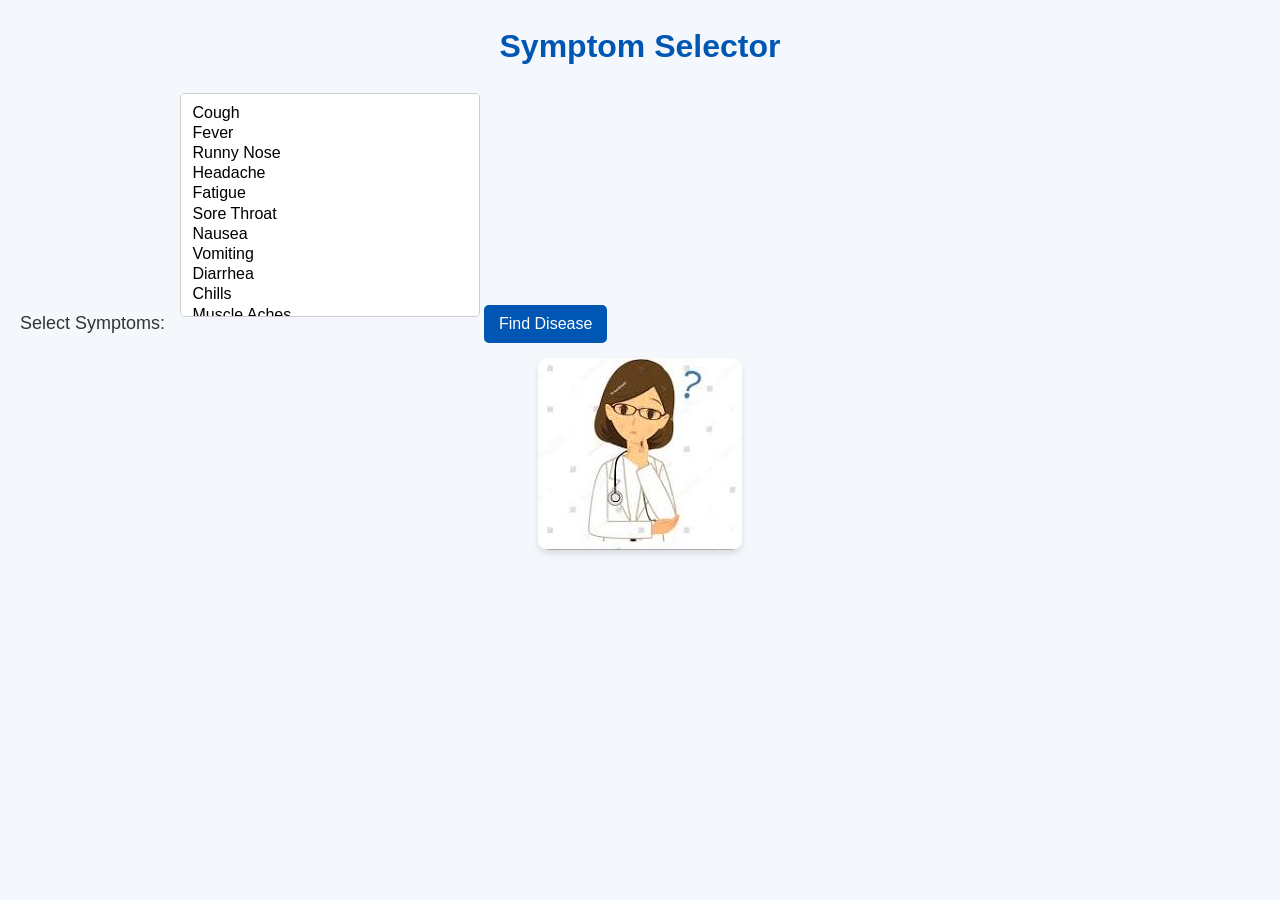
<file: doctor.html>
<!DOCTYPE html>
<html lang="en">
<head>
    <meta charset="UTF-8">
    <meta name="viewport" content="width=device-width, initial-scale=1.0">
    <title>Symptom Selector</title>
    <style>
        body {
            font-family: 'Verdana', sans-serif;
            margin: 20px;
            background-color: #f4f8fc;
            color: #333;
            line-height: 1.6;
        }
        h1 {
            text-align: center;
            color: #0056b3;
            margin-bottom: 20px;
        }
        label {
            font-size: 18px;
            margin-right: 10px;
        }
        select {
            font-size: 16px;
            padding: 10px;
            width: 100%;
            max-width: 300px;
            border-radius: 5px;
            border: 1px solid #ccc;
            margin-bottom: 15px;
        }
        button {
            font-size: 16px;
            padding: 10px 15px;
            background-color: #0056b3;
            color: #fff;
            border: none;
            border-radius: 5px;
            cursor: pointer;
            transition: background-color 0.3s ease;
        }
        button:hover {
            background-color: #003d80;
        }
        #result {
            margin-top: 20px;
            font-size: 18px;
        }
        .highlight {
            color: red;
            font-weight: bold;
        }
        .doctor-image {
            max-width: 300px;
            margin: 0 auto;
            display: block;
            margin-top: 15px;
            border-radius: 10px;
            box-shadow: 0px 4px 6px rgba(0, 0, 0, 0.1);
            animation: moveDoctor 3s infinite alternate;
        }
        @keyframes moveDoctor {
            0% {
                transform: translateY(0);
            }
            100% {
                transform: translateY(20px);
            }
        }
    </style>
</head>
<body>
    <h1>Symptom Selector</h1>
    <label for="symptomSelect">Select Symptoms:</label>
    <select id="symptomSelect" multiple size="10">
        <!-- Options will be populated dynamically -->
    </select>
    <button onclick="findDisease()">Find Disease</button>
    <a href="spider.html"><img id="doctorImage" class="doctor-image" src="doctor.jpg" alt="Doctor" />
    <div id="result"></a></div>

    <script>
        // JavaScript database of symptoms with assigned numbers
        const symptoms = [
            "Cough", "Fever", "Runny Nose", "Headache", "Fatigue", 
            "Sore Throat", "Nausea", "Vomiting", "Diarrhea", "Chills", 
            "Muscle Aches", "Dizziness", "Shortness of Breath", "Chest Pain", "Sweating", 
            "Itchy Skin", "Rash", "Swelling", "Loss of Appetite", "Blurred Vision", 
            "Dry Eyes", "Hair Loss", "Frequent Urination", "Abdominal Pain", "Back Pain", 
            "Joint Pain", "Numbness", "Tingling", "Weight Loss", "Weight Gain", 
            "Fainting", "Palpitations", "Difficulty Swallowing", "Bloating", "Constipation"
        ];

        // Diseases and their symptom number arrays
        const diseases = [
            { name: "Common Cold", symptoms: [1, 3, 6] },
            { name: "Flu", symptoms: [1, 2, 5, 10] },
            { name: "Food Poisoning", symptoms: [7, 8, 9] },
            { name: "Allergic Reaction", symptoms: [3, 16, 17] },
            { name: "Migraine", symptoms: [4, 5, 27] },
            { name: "Asthma", symptoms: [13, 32] },
            { name: "Diabetes", symptoms: [23, 29] },
            { name: "COVID-19", symptoms: [2, 6, 14] },
            { name: "Pneumonia", symptoms: [1, 2, 13] },
            { name: "Bronchitis", symptoms: [1, 13, 14] },
            { name: "Tuberculosis", symptoms: [1, 2, 13, 18] },
            { name: "Gastroenteritis", symptoms: [7, 8, 9] },
            { name: "Strep Throat", symptoms: [6, 2, 5] },
            { name: "Sinusitis", symptoms: [3, 4, 14] },
            { name: "Hepatitis", symptoms: [2, 18, 29] },
            { name: "Anemia", symptoms: [5, 30, 29] },
            { name: "Arthritis", symptoms: [25, 26, 19] },
            { name: "Depression", symptoms: [5, 19, 30] },
            { name: "Irritable Bowel Syndrome (IBS)", symptoms: [9, 33, 35] },
            { name: "Dehydration", symptoms: [2, 12, 30] }
        ];

        // Populate the select list
        const symptomSelect = document.getElementById("symptomSelect");
        symptoms.forEach((symptom, index) => {
            const option = document.createElement("option");
            option.value = index + 1; // Assign numbers starting from 1
            option.textContent = symptom;
            symptomSelect.appendChild(option);
        });

        // Function to find disease based on selected symptoms
        function findDisease() {
            const selectedOptions = Array.from(symptomSelect.selectedOptions);
            const selectedSymptoms = selectedOptions.map(option => parseInt(option.value));

            let resultText = "Matching Diseases: ";
            let matchingDiseases = [];
            let maxMatch = 0;

            diseases.forEach(disease => {
                const matchCount = selectedSymptoms.filter(symptom => disease.symptoms.includes(symptom)).length;
                if (matchCount > 0) {
                    matchingDiseases.push({ name: disease.name, count: matchCount });
                    if (matchCount > maxMatch) {
                        maxMatch = matchCount;
                    }
                }
            });

            if (matchingDiseases.length > 0) {
                resultText += matchingDiseases
                    .map(d => d.count === maxMatch ? `<span class='highlight'>${d.name} (matched ${d.count} symptom(s))</span>` : `${d.name} (matched ${d.count} symptom(s))`)
                    .join(", ");
            } else {
                resultText = "No matching disease found.";
            }

            document.getElementById("result").innerHTML = resultText;
        }
    </script>
</body>
</html>
</file>
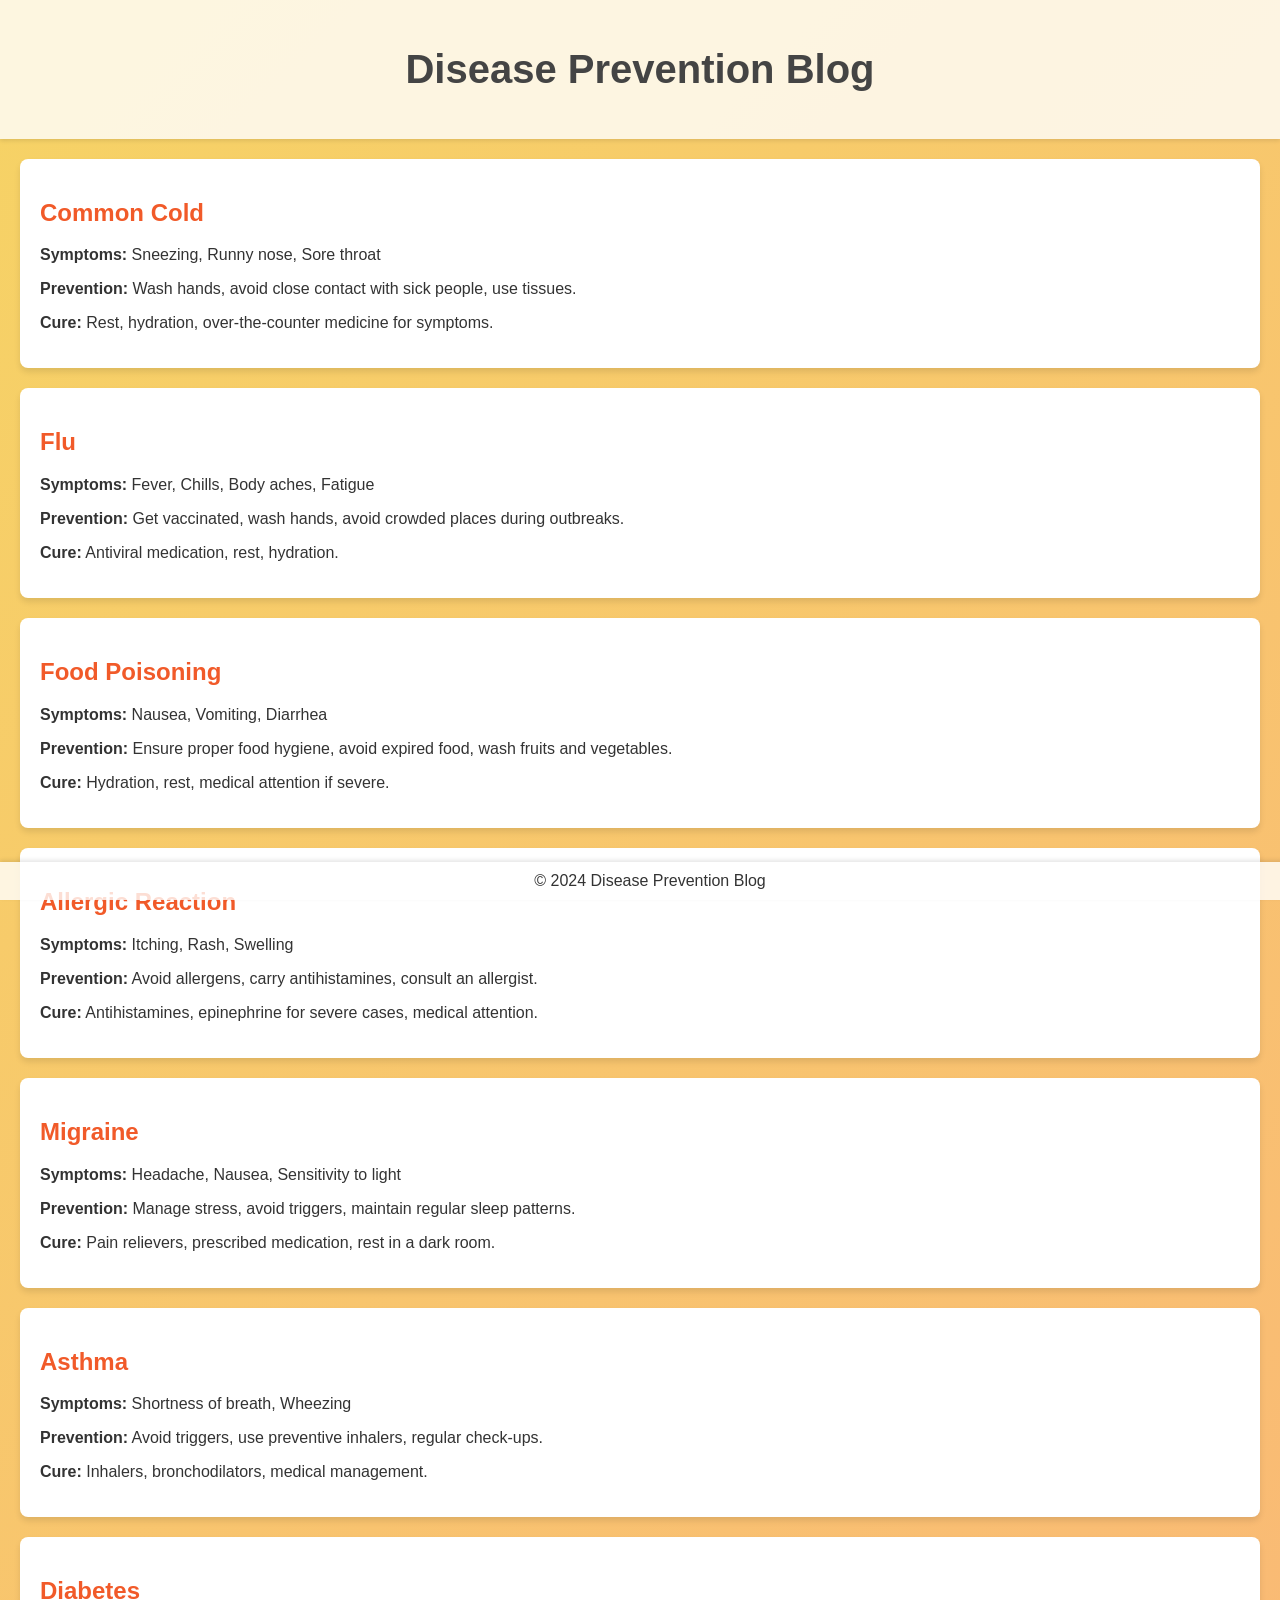
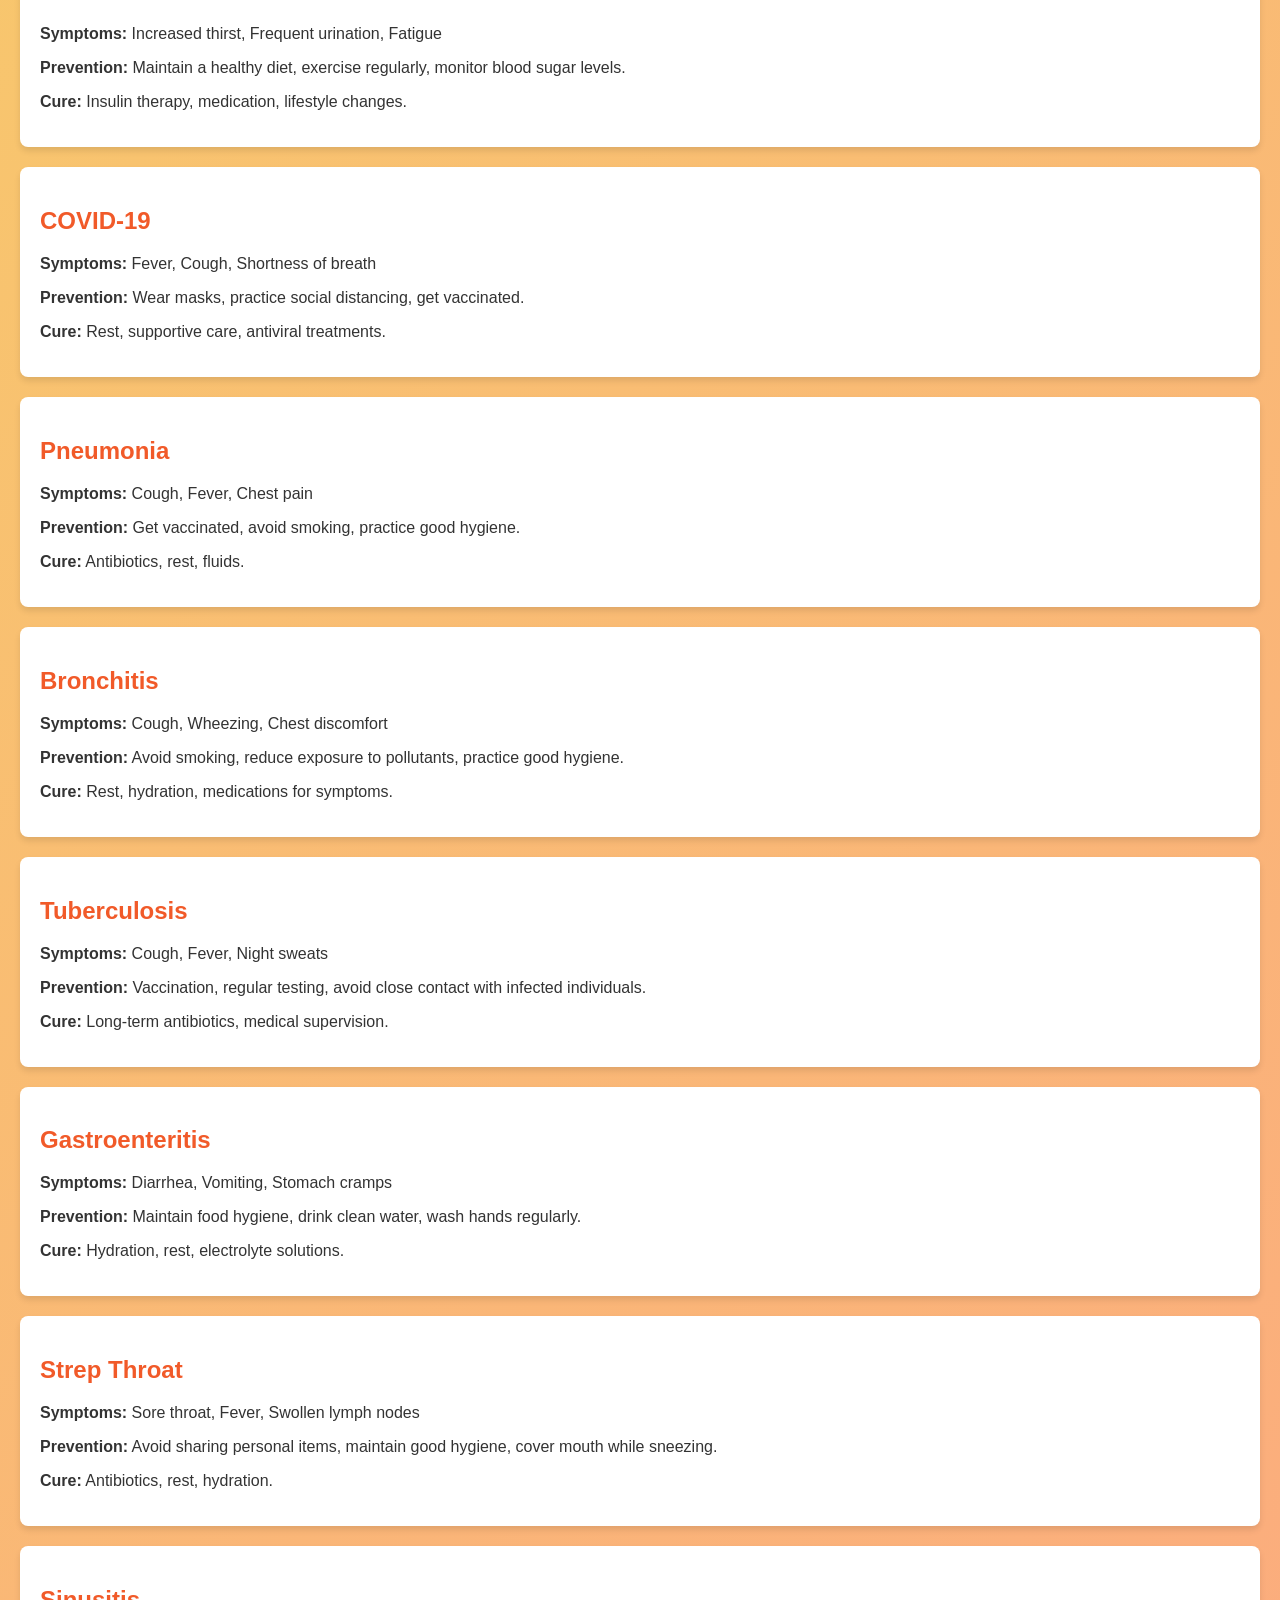
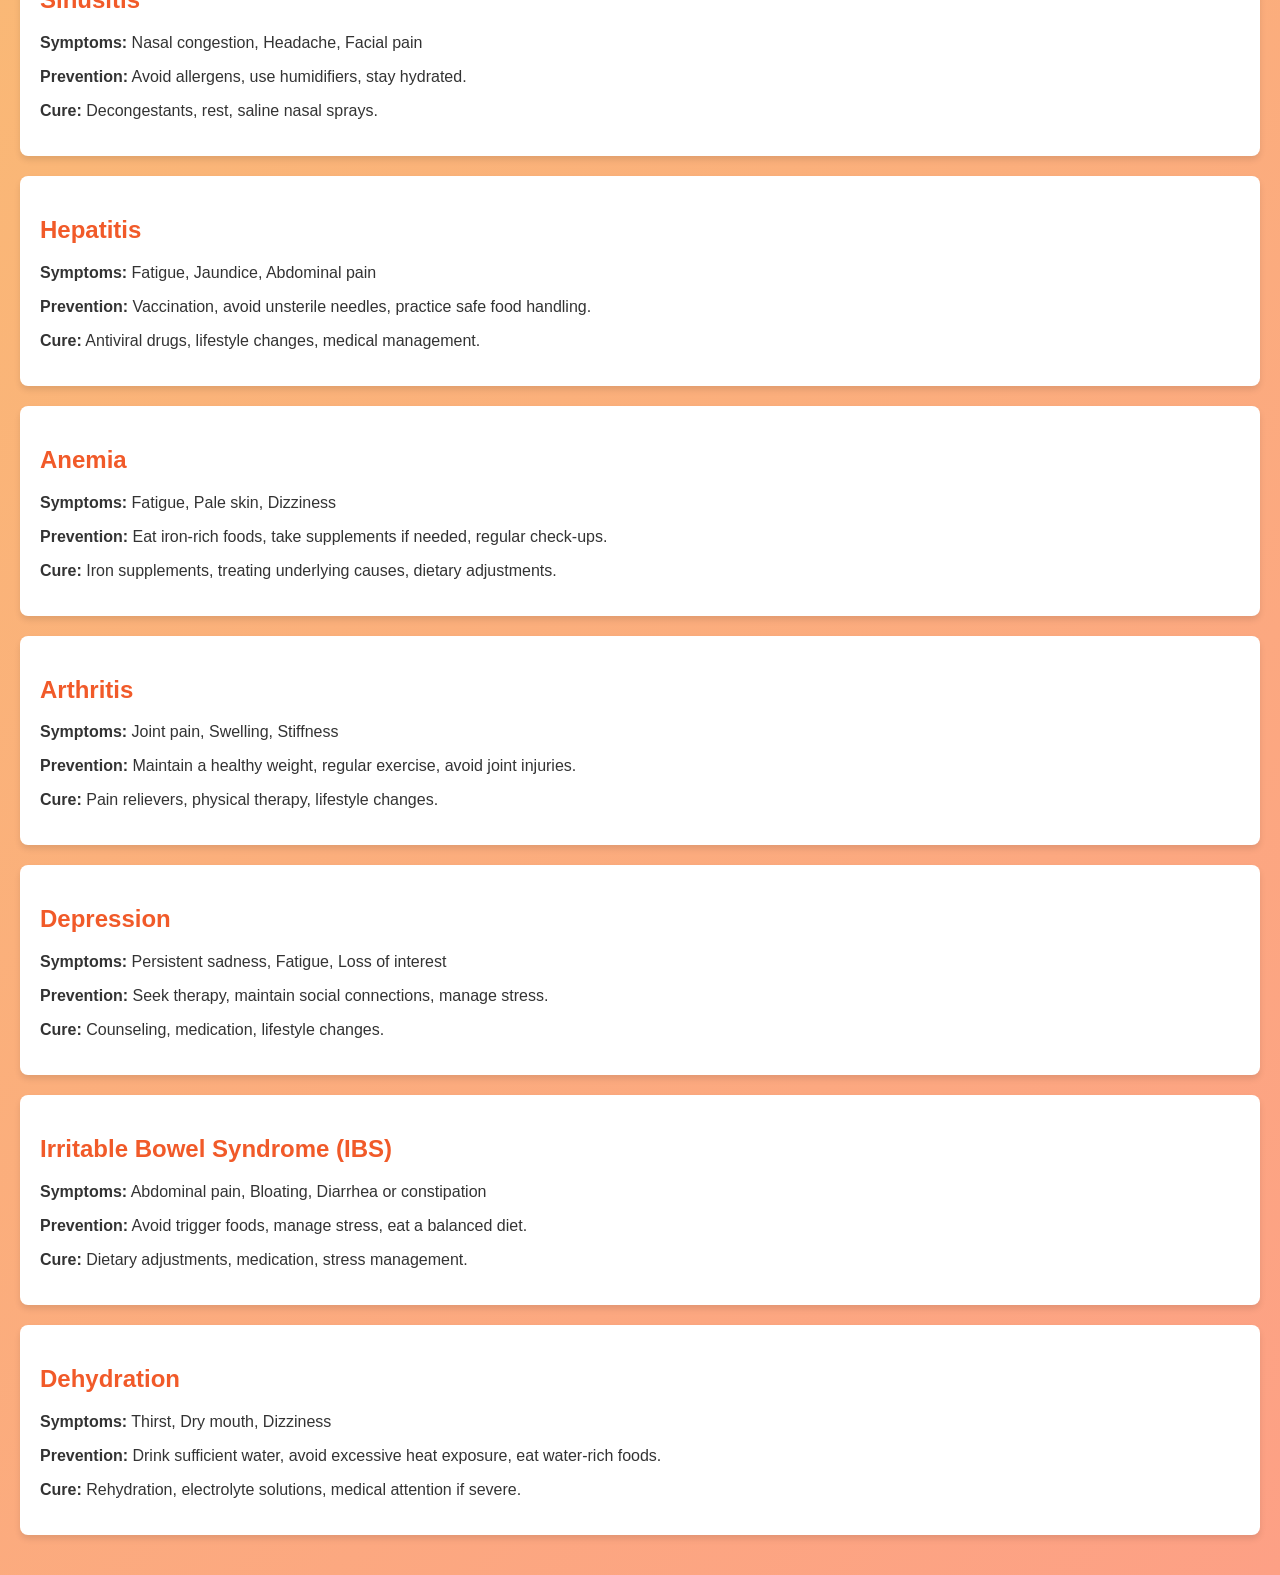
<file: Healthcare.html>
<!DOCTYPE html>
<html lang="en">
<head>
    <meta charset="UTF-8">
    <meta name="viewport" content="width=device-width, initial-scale=1.0">
    <title>Disease Prevention Blog</title>
    <style>
        body {
            font-family: Arial, sans-serif;
            margin: 0;
            padding: 0;
            overflow-x: hidden;
            background: linear-gradient(135deg, #f6d365 0%, #fda085 100%);
            animation: backgroundAnimation 10s infinite alternate;
            color: #333;
        }

        @keyframes backgroundAnimation {
            0% {
                background: linear-gradient(135deg, #f6d365 0%, #fda085 100%);
            }
            50% {
                background: linear-gradient(135deg, #84fab0 0%, #8fd3f4 100%);
            }
            100% {
                background: linear-gradient(135deg, #fccb90 0%, #d57eeb 100%);
            }
        }

        header {
            text-align: center;
            padding: 20px;
            background: rgba(255, 255, 255, 0.8);
            box-shadow: 0 2px 4px rgba(0, 0, 0, 0.1);
        }

        header h1 {
            font-size: 2.5em;
            color: #444;
        }

        .container {
            padding: 20px;
        }

        .disease-card {
            background: white;
            border-radius: 8px;
            margin-bottom: 20px;
            padding: 20px;
            box-shadow: 0 4px 6px rgba(0, 0, 0, 0.1);
        }

        .disease-card h2 {
            color: #f15a29;
        }

        .disease-card ul {
            margin: 0;
            padding: 0 0 0 20px;
        }

        .disease-card li {
            margin: 5px 0;
        }

        footer {
            text-align: center;
            padding: 10px;
            background: rgba(255, 255, 255, 0.8);
            box-shadow: 0 -2px 4px rgba(0, 0, 0, 0.1);
            position: fixed;
            width: 100%;
            bottom: 0;
        }

        footer p {
            margin: 0;
        }
    </style>
</head>
<body>
    <header>
        <h1>Disease Prevention Blog</h1>
    </header>
    <div class="container">
        <div class="disease-card">
            <h2>Common Cold</h2>
            <p><strong>Symptoms:</strong> Sneezing, Runny nose, Sore throat</p>
            <p><strong>Prevention:</strong> Wash hands, avoid close contact with sick people, use tissues.</p>
            <p><strong>Cure:</strong> Rest, hydration, over-the-counter medicine for symptoms.</p>
        </div>

        <div class="disease-card">
            <h2>Flu</h2>
            <p><strong>Symptoms:</strong> Fever, Chills, Body aches, Fatigue</p>
            <p><strong>Prevention:</strong> Get vaccinated, wash hands, avoid crowded places during outbreaks.</p>
            <p><strong>Cure:</strong> Antiviral medication, rest, hydration.</p>
        </div>

        <div class="disease-card">
            <h2>Food Poisoning</h2>
            <p><strong>Symptoms:</strong> Nausea, Vomiting, Diarrhea</p>
            <p><strong>Prevention:</strong> Ensure proper food hygiene, avoid expired food, wash fruits and vegetables.</p>
            <p><strong>Cure:</strong> Hydration, rest, medical attention if severe.</p>
        </div>

        <div class="disease-card">
            <h2>Allergic Reaction</h2>
            <p><strong>Symptoms:</strong> Itching, Rash, Swelling</p>
            <p><strong>Prevention:</strong> Avoid allergens, carry antihistamines, consult an allergist.</p>
            <p><strong>Cure:</strong> Antihistamines, epinephrine for severe cases, medical attention.</p>
        </div>

        <div class="disease-card">
            <h2>Migraine</h2>
            <p><strong>Symptoms:</strong> Headache, Nausea, Sensitivity to light</p>
            <p><strong>Prevention:</strong> Manage stress, avoid triggers, maintain regular sleep patterns.</p>
            <p><strong>Cure:</strong> Pain relievers, prescribed medication, rest in a dark room.</p>
        </div>

        <div class="disease-card">
            <h2>Asthma</h2>
            <p><strong>Symptoms:</strong> Shortness of breath, Wheezing</p>
            <p><strong>Prevention:</strong> Avoid triggers, use preventive inhalers, regular check-ups.</p>
            <p><strong>Cure:</strong> Inhalers, bronchodilators, medical management.</p>
        </div>

        <div class="disease-card">
            <h2>Diabetes</h2>
            <p><strong>Symptoms:</strong> Increased thirst, Frequent urination, Fatigue</p>
            <p><strong>Prevention:</strong> Maintain a healthy diet, exercise regularly, monitor blood sugar levels.</p>
            <p><strong>Cure:</strong> Insulin therapy, medication, lifestyle changes.</p>
        </div>

        <div class="disease-card">
            <h2>COVID-19</h2>
            <p><strong>Symptoms:</strong> Fever, Cough, Shortness of breath</p>
            <p><strong>Prevention:</strong> Wear masks, practice social distancing, get vaccinated.</p>
            <p><strong>Cure:</strong> Rest, supportive care, antiviral treatments.</p>
        </div>

        <div class="disease-card">
            <h2>Pneumonia</h2>
            <p><strong>Symptoms:</strong> Cough, Fever, Chest pain</p>
            <p><strong>Prevention:</strong> Get vaccinated, avoid smoking, practice good hygiene.</p>
            <p><strong>Cure:</strong> Antibiotics, rest, fluids.</p>
        </div>

        <div class="disease-card">
            <h2>Bronchitis</h2>
            <p><strong>Symptoms:</strong> Cough, Wheezing, Chest discomfort</p>
            <p><strong>Prevention:</strong> Avoid smoking, reduce exposure to pollutants, practice good hygiene.</p>
            <p><strong>Cure:</strong> Rest, hydration, medications for symptoms.</p>
        </div>

        <div class="disease-card">
            <h2>Tuberculosis</h2>
            <p><strong>Symptoms:</strong> Cough, Fever, Night sweats</p>
            <p><strong>Prevention:</strong> Vaccination, regular testing, avoid close contact with infected individuals.</p>
            <p><strong>Cure:</strong> Long-term antibiotics, medical supervision.</p>
        </div>

        <div class="disease-card">
            <h2>Gastroenteritis</h2>
            <p><strong>Symptoms:</strong> Diarrhea, Vomiting, Stomach cramps</p>
            <p><strong>Prevention:</strong> Maintain food hygiene, drink clean water, wash hands regularly.</p>
            <p><strong>Cure:</strong> Hydration, rest, electrolyte solutions.</p>
        </div>

        <div class="disease-card">
            <h2>Strep Throat</h2>
            <p><strong>Symptoms:</strong> Sore throat, Fever, Swollen lymph nodes</p>
            <p><strong>Prevention:</strong> Avoid sharing personal items, maintain good hygiene, cover mouth while sneezing.</p>
            <p><strong>Cure:</strong> Antibiotics, rest, hydration.</p>
        </div>

        <div class="disease-card">
            <h2>Sinusitis</h2>
            <p><strong>Symptoms:</strong> Nasal congestion, Headache, Facial pain</p>
            <p><strong>Prevention:</strong> Avoid allergens, use humidifiers, stay hydrated.</p>
            <p><strong>Cure:</strong> Decongestants, rest, saline nasal sprays.</p>
        </div>

        <div class="disease-card">
            <h2>Hepatitis</h2>
            <p><strong>Symptoms:</strong> Fatigue, Jaundice, Abdominal pain</p>
            <p><strong>Prevention:</strong> Vaccination, avoid unsterile needles, practice safe food handling.</p>
            <p><strong>Cure:</strong> Antiviral drugs, lifestyle changes, medical management.</p>
        </div>

        <div class="disease-card">
            <h2>Anemia</h2>
            <p><strong>Symptoms:</strong> Fatigue, Pale skin, Dizziness</p>
            <p><strong>Prevention:</strong> Eat iron-rich foods, take supplements if needed, regular check-ups.</p>
            <p><strong>Cure:</strong> Iron supplements, treating underlying causes, dietary adjustments.</p>
        </div>

        <div class="disease-card">
            <h2>Arthritis</h2>
            <p><strong>Symptoms:</strong> Joint pain, Swelling, Stiffness</p>
            <p><strong>Prevention:</strong> Maintain a healthy weight, regular exercise, avoid joint injuries.</p>
            <p><strong>Cure:</strong> Pain relievers, physical therapy, lifestyle changes.</p>
        </div>

        <div class="disease-card">
            <h2>Depression</h2>
            <p><strong>Symptoms:</strong> Persistent sadness, Fatigue, Loss of interest</p>
            <p><strong>Prevention:</strong> Seek therapy, maintain social connections, manage stress.</p>
            <p><strong>Cure:</strong> Counseling, medication, lifestyle changes.</p>
        </div>

        <div class="disease-card">
            <h2>Irritable Bowel Syndrome (IBS)</h2>
            <p><strong>Symptoms:</strong> Abdominal pain, Bloating, Diarrhea or constipation</p>
            <p><strong>Prevention:</strong> Avoid trigger foods, manage stress, eat a balanced diet.</p>
            <p><strong>Cure:</strong> Dietary adjustments, medication, stress management.</p>
        </div>

        <div class="disease-card">
            <h2>Dehydration</h2>
            <p><strong>Symptoms:</strong> Thirst, Dry mouth, Dizziness</p>
            <p><strong>Prevention:</strong> Drink sufficient water, avoid excessive heat exposure, eat water-rich foods.</p>
            <p><strong>Cure:</strong> Rehydration, electrolyte solutions, medical attention if severe.</p>
        </div>
    </div>
    <footer>
        <p>&copy; 2024 Disease Prevention Blog</p>
    </footer>
</body>
</html>
</file>
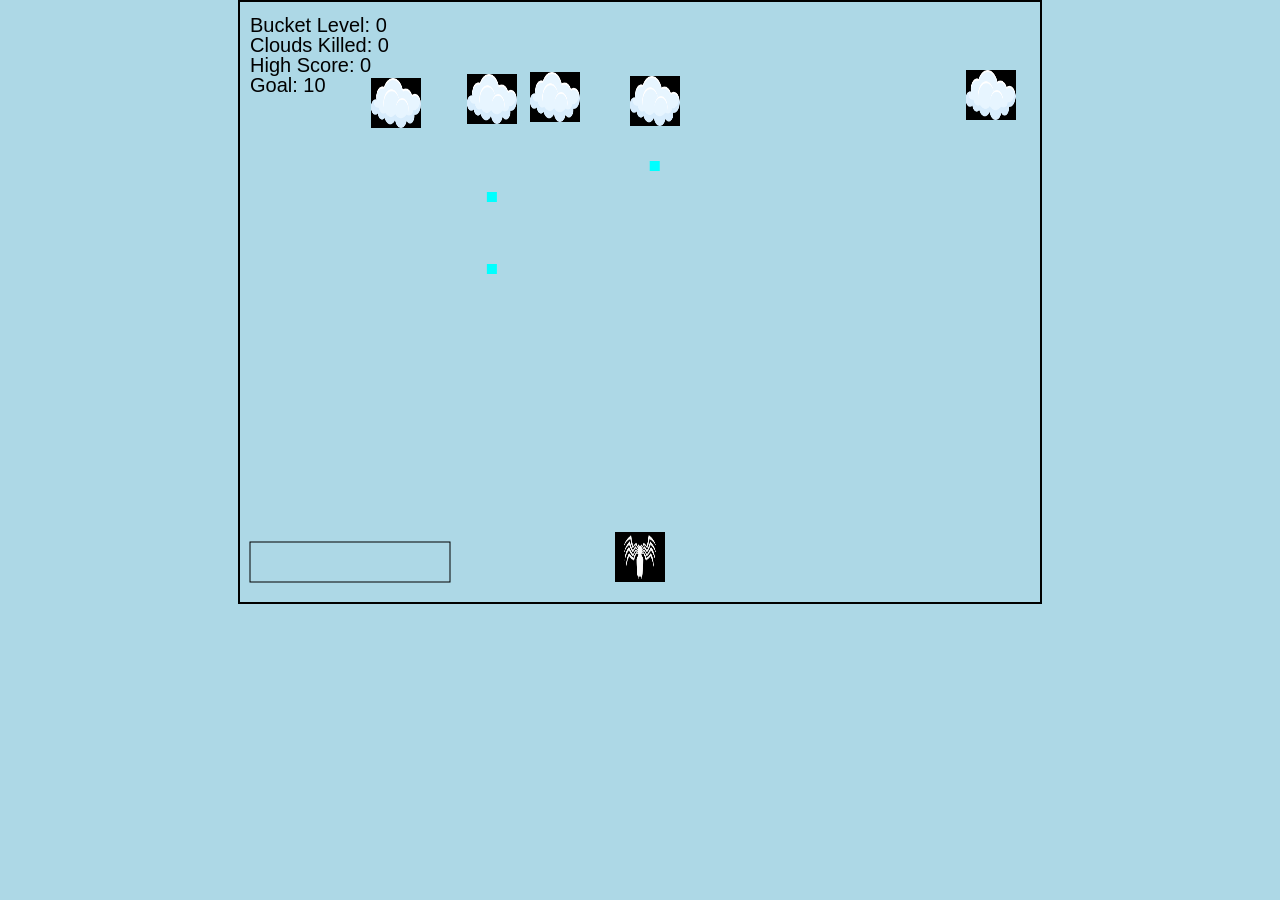
<file: spider.html>
<!DOCTYPE html>
<html lang="en">
<head>
    <meta charset="UTF-8">
    <meta name="viewport" content="width=device-width, initial-scale=1.0">
    <title>Man vs Clouds</title>
    <style>
        body {
            margin: 0;
            overflow: hidden;
            font-family: Arial, sans-serif;
            background: lightblue;
        }
        canvas {
            display: block;
            margin: 0 auto;
            border: 2px solid #000;
        }
        #restartButton {
            display: none;
            position: absolute;
            top: 50%;
            left: 50%;
            transform: translate(-50%, -50%);
            padding: 10px 20px;
            font-size: 20px;
            background-color: red;
            color: white;
            border: none;
            cursor: pointer;
        }
    </style>
</head>
<body>
    <canvas id="gameCanvas" width="800" height="600"></canvas>
    <button id="restartButton">Restart</button>

    <script>
        const canvas = document.getElementById('gameCanvas');
        const ctx = canvas.getContext('2d');
        const restartButton = document.getElementById('restartButton');

        // Load images
        const playerImg = new Image();
        const cloudImg = new Image();
        const bulletImg = new Image();

        playerImg.src = 'player.png';  // Replace with actual player image path
        cloudImg.src = 'cloud.png';    // Replace with actual cloud image path
        bulletImg.src = 'bullet.png';  // Replace with actual bullet image path

        // Game objects and variables
        const player = {
            x: canvas.width / 2 - 25,
            y: canvas.height - 70,
            width: 50,
            height: 50,
            speed: 7,
            bullets: []
        };

        const clouds = [];
        const cloudBullets = [];
        let bucketFill = 0;
        let cloudKillCount = 0;
        let highScore = 0;
        let bucketGoal = 10;
        let gameOver = false;
        let gameWon = false;

        const bucket = {
            x: 10,
            y: canvas.height - 60,
            width: 200,
            height: 40,
            fill: 0
        };

        const controls = {
            left: false,
            right: false,
            shoot: false
        };

        // Event listeners for controls
        window.addEventListener('keydown', (e) => {
            if (e.key === 'ArrowLeft') controls.left = true;
            if (e.key === 'ArrowRight') controls.right = true;
            if (e.key === ' ') controls.shoot = true;
        });

        window.addEventListener('keyup', (e) => {
            if (e.key === 'ArrowLeft') controls.left = false;
            if (e.key === 'ArrowRight') controls.right = false;
            if (e.key === ' ') controls.shoot = false;
        });

        restartButton.addEventListener('click', () => {
            resetGame();
            restartButton.style.display = 'none';
            gameLoop();
        });

        // Function to spawn clouds
        function spawnClouds() {
            if (clouds.length < 5 + Math.floor(bucketFill / 10)) {
                clouds.push({
                    x: Math.random() * (canvas.width - 50),
                    y: -50,
                    width: 50,
                    height: 50,
                    hits: 0
                });
            }
        }

        // Update game state
        function update() {
            if (gameOver || gameWon) return;

            // Player movement
            if (controls.left) player.x -= player.speed;
            if (controls.right) player.x += player.speed;
            player.x = Math.max(0, Math.min(canvas.width - player.width, player.x));

            // Shooting bullets
            if (controls.shoot) {
                player.bullets.push({
                    x: player.x + player.width / 2 - 2.5,
                    y: player.y,
                    width: 5,
                    height: 10
                });
            }

            // Update bullets
            player.bullets.forEach((bullet, index) => {
                bullet.y -= 10;
                if (bullet.y < 0) player.bullets.splice(index, 1);
            });

            // Update clouds
            clouds.forEach((cloud, cIndex) => {
                cloud.y += 2;

                // Clouds shooting water bullets
                if (Math.random() < 0.01) {
                    cloudBullets.push({
                        x: cloud.x + cloud.width / 2 - 5,
                        y: cloud.y + cloud.height,
                        width: 10,
                        height: 10
                    });
                }

                // Reset cloud to top if it reaches bottom
                if (cloud.y > canvas.height) {
                    cloud.y = -50;
                    cloud.x = Math.random() * (canvas.width - 50);
                }

                // Bullet collision detection
                player.bullets.forEach((bullet, bIndex) => {
                    if (
                        bullet.x < cloud.x + cloud.width &&
                        bullet.x + bullet.width > cloud.x &&
                        bullet.y < cloud.y + cloud.height &&
                        bullet.y + bullet.height > cloud.y
                    ) {
                        player.bullets.splice(bIndex, 1);
                        cloud.hits++;

                        if (cloud.hits >= 3) {
                            clouds.splice(cIndex, 1);
                            cloudKillCount++;
                            bucket.fill += 20;
                            if (bucket.fill >= bucket.width) {
                                bucketFill++;
                                bucket.fill = 0;
                                bucketGoal += 5;
                                highScore = Math.max(highScore, bucketFill);

                                if (bucketFill >= 10) {
                                    gameWon = true;
                                }
                            }
                        }
                    }
                });
            });

            // Update cloud bullets
            cloudBullets.forEach((bullet, index) => {
                bullet.y += 5;
                if (
                    bullet.x < player.x + player.width &&
                    bullet.x + bullet.width > player.x &&
                    bullet.y < player.y + player.height &&
                    bullet.y + bullet.height > player.y
                ) {
                    gameOver = true;
                }

                if (bullet.y > canvas.height) {
                    cloudBullets.splice(index, 1);
                }
            });

            spawnClouds();
        }

        // Draw game elements
        function draw() {
            ctx.clearRect(0, 0, canvas.width, canvas.height);

            // Draw player image
            ctx.drawImage(playerImg, player.x, player.y, player.width, player.height);

            // Draw bullets
            player.bullets.forEach(bullet => {
                ctx.drawImage(bulletImg, bullet.x, bullet.y, bullet.width, bullet.height);
            });

            // Draw clouds
            clouds.forEach(cloud => {
                ctx.drawImage(cloudImg, cloud.x, cloud.y, cloud.width, cloud.height);
            });

            // Draw cloud bullets
            cloudBullets.forEach(bullet => {
                ctx.fillStyle = 'aqua';
                ctx.fillRect(bullet.x, bullet.y, bullet.width, bullet.height);
            });

            // Draw bucket
            ctx.fillStyle = 'blue';
            ctx.fillRect(bucket.x, bucket.y, bucket.fill, bucket.height);
            ctx.strokeStyle = 'black';
            ctx.strokeRect(bucket.x, bucket.y, bucket.width, bucket.height);

            // Draw text
            ctx.fillStyle = 'black';
            ctx.font = '20px Arial';
            ctx.fillText(`Bucket Level: ${bucketFill}`, 10, 30);
            ctx.fillText(`Clouds Killed: ${cloudKillCount}`, 10, 50);
            ctx.fillText(`High Score: ${highScore}`, 10, 70);
            ctx.fillText(`Goal: ${bucketGoal}`, 10, 90);

            if (gameOver) {
                ctx.fillStyle = 'red';
                ctx.font = '30px Arial';
                ctx.fillText('Game Over!', canvas.width / 2 - 80, canvas.height / 2);
                restartButton.style.display = 'block';
            }

            if (gameWon) {
                ctx.fillStyle = 'green';
                ctx.font = '30px Arial';
                ctx.fillText('You Win!', canvas.width / 2 - 60, canvas.height / 2);
                restartButton.style.display = 'block';
                drawCelebration();
            }
        }

        // Celebration animation
        function drawCelebration() {
            for (let i = 0; i < 100; i++) {
                const x = Math.random() * canvas.width;
                const y = Math.random() * canvas.height;
                const size = Math.random() * 5 + 2;
                ctx.fillStyle = `hsl(${Math.random() * 360}, 100%, 50%)`;
                ctx.fillRect(x, y, size, size);
            }
        }

        // Reset the game state
        function resetGame() {
            player.x = canvas.width / 2 - 25;
            player.bullets = [];
            clouds.length = 0;
            cloudBullets.length = 0;
            bucket.fill = 0;
            bucketFill = 0;
            cloudKillCount = 0;
            bucketGoal = 10;
            gameOver = false;
            gameWon = false;
        }

        // Main game loop
        function gameLoop() {
            update();
            draw();
            if (!gameOver && !gameWon) requestAnimationFrame(gameLoop);
        }

        // Start game
        gameLoop();
    </script>
</body>
</html>
</file>
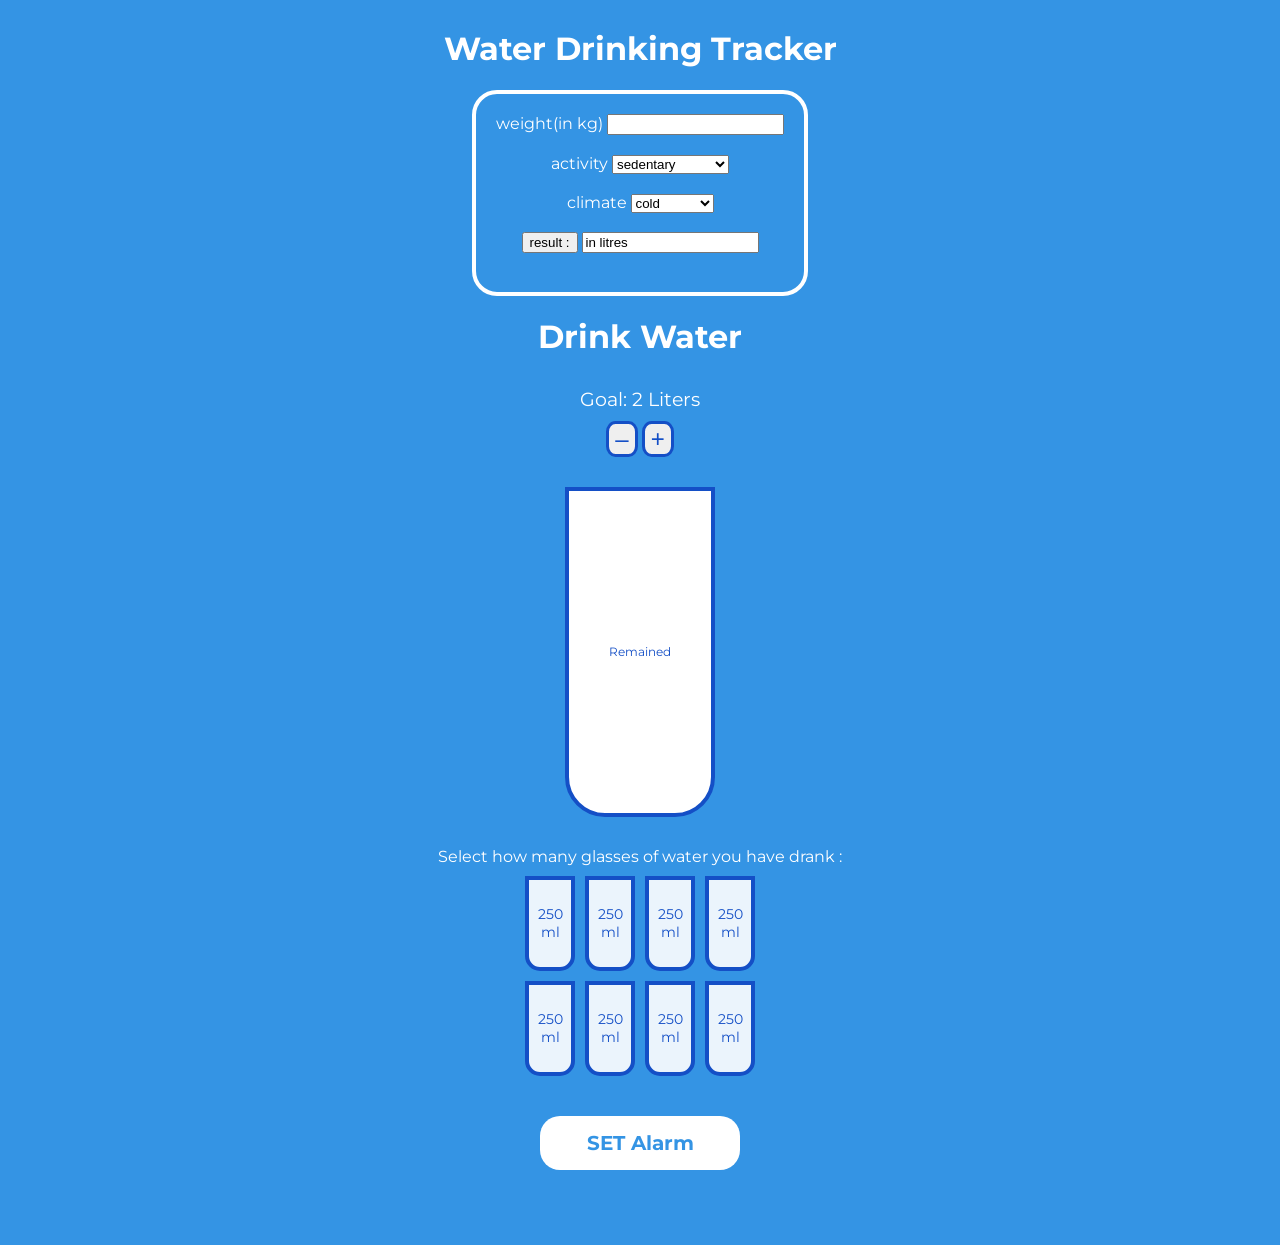
<file: water.html>
<html lang="en">
  <head>
    <meta charset="UTF-8" />
    <meta name="viewport" content="width=device-width, initial-scale=1.0" />
    <link rel="stylesheet" href="water.css" />
    <title>Drink Water</title>
  </head>
<body>

    <h1>Water Drinking Tracker</h1>

<div class="container" style="text-align:center;">
<div class="rcorners2" style="text-align:center;">

<span>weight(in kg)</span>
<input type="text" id="input1"> 
<br>
<br>
<span>activity</span>
 <select id="leaveCode" name="leaveCode">
  <option value="1">sedentary</option>
  <option value="2">light active</option>
  <option value="3">moderate active</option>
  <option value="4">very active</option>
  <option value="5">extremly active</option>
</select>
<br>
<br>
<span>climate</span>
 <select id="leave" name="leave">
  <option value="1">cold</option>
  <option value="2">temperate</option>
  <option value="3">tropical</option>
 
</select>

<br><br>
<button onclick="add()">result :</button>
<input type="text" id="input2" value="in litres">
  <br><br>
</div>
</div>
 <h1>Drink Water</h1>
    <h3>Goal: <span id="goal">2</span> Liters</h3>
    <div>
      <button id="minus" class = "plus-minus">–</button>
      <button id="plus" class = "plus-minus">+</button>
    </div>
    
    <div class="cup">
      <div class="remained" id="remained">
        <span id="liters"></span>
        <small>Remained</small>
      </div>

      <div class="percentage" id="percentage"></div>
    </div>

    <p class="text">Select how many glasses of water you have drank :</p>

    <div id = "cups" class="cups">
      <div class="cup cup-small">250 ml</div>
      <div class="cup cup-small">250 ml</div>
      <div class="cup cup-small">250 ml</div>
      <div class="cup cup-small">250 ml</div>
      <div class="cup cup-small">250 ml</div>
      <div class="cup cup-small">250 ml</div>
      <div class="cup cup-small">250 ml</div>
      <div class="cup cup-small">250 ml</div>
    </div>

    <script src="water.js"></script>
    <a class="button" href="alarm.html" style="vertical-align:middle"><span><b>SET Alarm </b></span></a>
  </body>
</html>
</file>
<file: water.css>
@import url('https://fonts.googleapis.com/css?family=Montserrat:400,600&display=swap');

:root {
  --border-color: #144fc6;
  --fill-color: #6ab3f8;
}

* {
  box-sizing: border-box;
}

body {
  background-color: #3494e4;
  color: #fff;
  font-family: 'Montserrat', sans-serif;
  display: flex;
  flex-direction: column;
  align-items: center;
  margin-bottom: 40px;
}

h1 {
 text-align:center;
}

h3 {
  font-weight: 400;
  margin: 10px 0;
}

.rcorners2 {
  border-radius: 25px;
  border: 4px solid white;
  padding: 20px;
  width: 100%;
  height: 100%;
}
.cup {
  background-color: #fff;
  border: 4px solid var(--border-color);
  color: var(--border-color);
  border-radius: 0 0 40px 40px;
  height: 330px;
  width: 150px;
  margin: 30px 0;
  display: flex;
  flex-direction: column;
  overflow: hidden;
}

.cup.cup-small {
  height: 95px;
  width: 50px;
  border-radius: 0 0 15px 15px;
  background-color: rgba(255, 255, 255, 0.9);
  cursor: pointer;
  font-size: 14px;
  align-items: center;
  justify-content: center;
  text-align: center;
  margin: 5px;
  transition: 0.3s ease;
}

.cup.cup-small.full {
  background-color: var(--fill-color);
  color: #fff;
}

.cups {
  display: flex;
  flex-wrap: wrap;
  align-items: center;
  justify-content: center;
  width: 280px;
}

.remained {
  display: flex;
  flex-direction: column;
  align-items: center;
  justify-content: center;
  text-align: center;
  flex: 1;
  transition: 0.3s ease;
}

.remained span {
  font-size: 20px;
  font-weight: bold;
}

.remained small {
  font-size: 12px;
}

.percentage {
  background-color: var(--fill-color);
  display: flex;
  align-items: center;
  justify-content: center;
  font-weight: bold;
  font-size: 30px;
  height: 0;
  transition: 0.3s ease;
}

.text {
  text-align: center;
  margin: 0 0 5px;
}

.plus-minus {
  border-radius: 30%;
  border: 3px solid #144fc6 ;
  color: #144fc6;
  font-size: x-large;
}
.button {
  display: inline-block;
  border-radius: 20px;
  background-color: white;
  border: none;
  color: #3494e4;
  text-align: center;
  font-size: 20px;
  padding: 15px;
  width: 200px;
  transition: all 0.5s;
  cursor: pointer;
  margin: 35px;
}

.button span {
  cursor: pointer;
  display: inline-block;
  position: relative;
  transition: 0.5s;
}

.button span:after {
  content: '\00bb';
  position: absolute;
  opacity: 0;
  top: 0;
  right: -20px;
  transition: 0.5s;
}

.button:hover span {
  padding-right: 25px;
}

.button:hover span:after {
  opacity: 1;
  right: 0;
}
</file>
